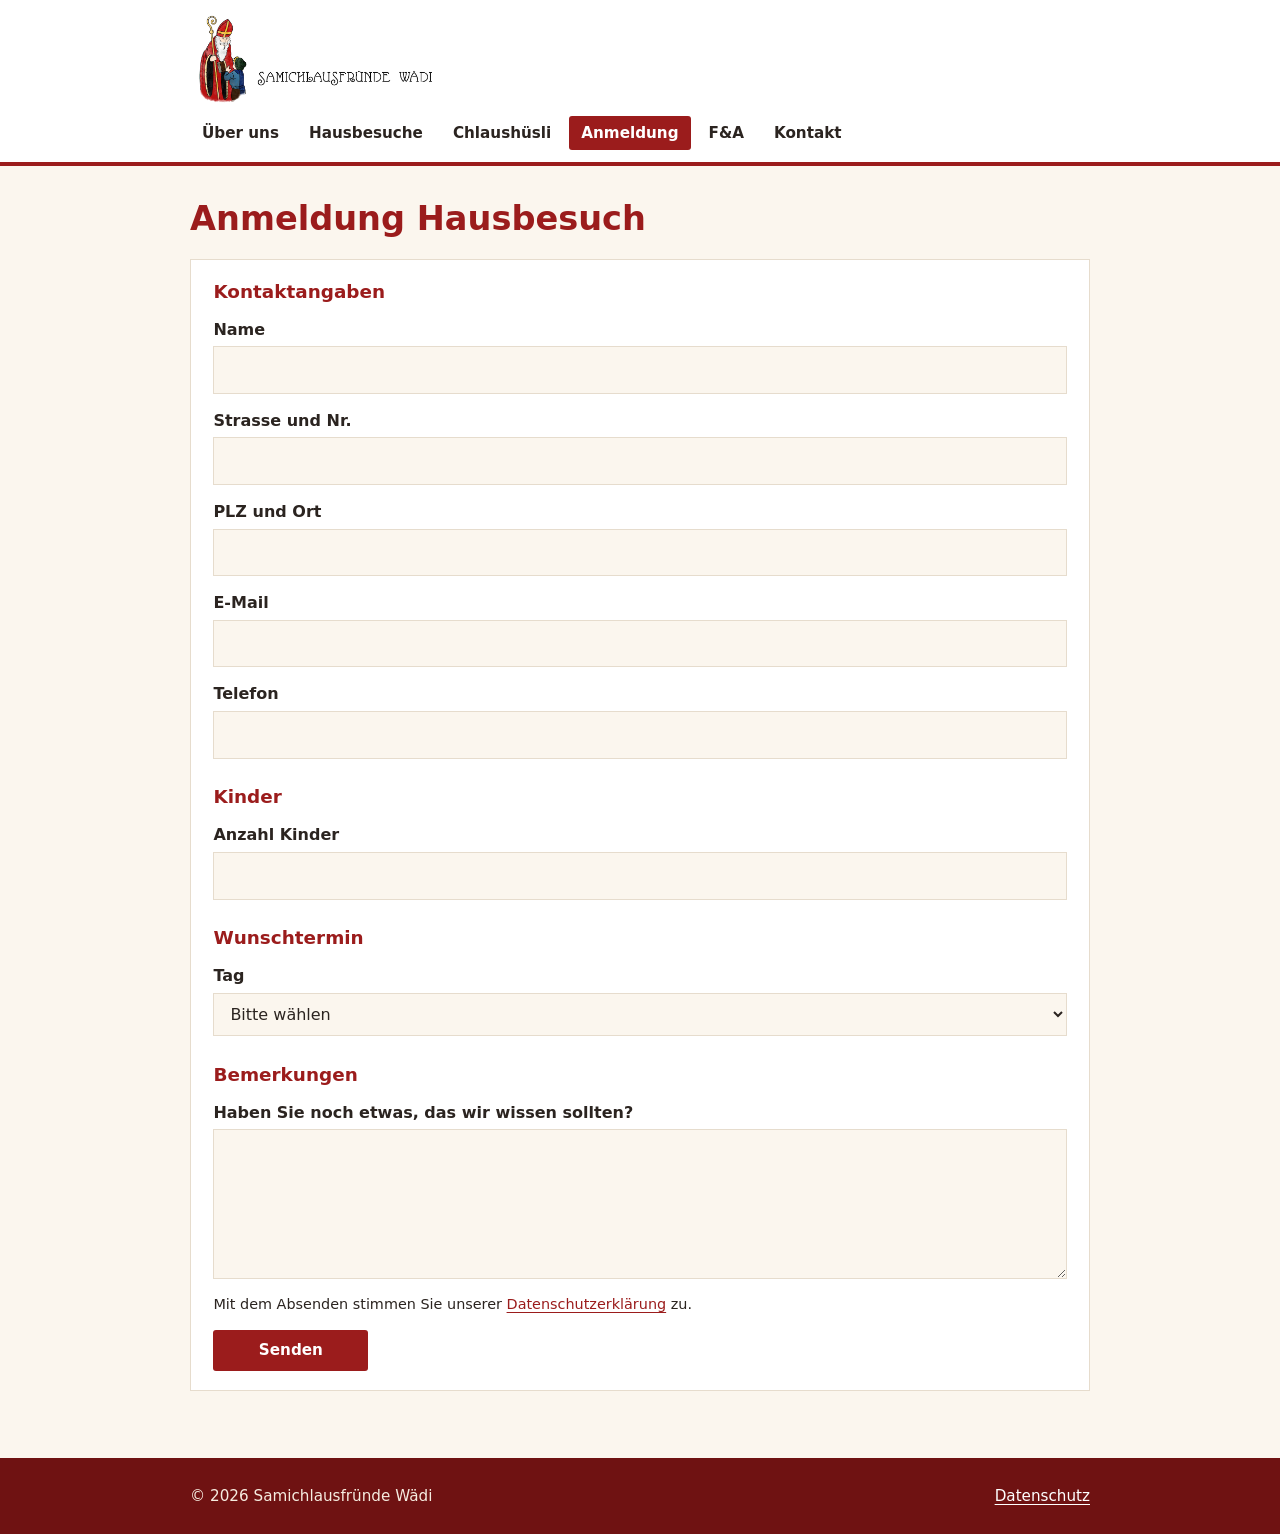
<file: anmeldung-hausbesuch.html>
<!doctype html>
<html lang="de-CH">
<head>
<meta charset="utf-8">
<meta name="viewport" content="width=device-width, initial-scale=1">
<title>Anmeldung Hausbesuch – Samichlausfründe Wädi</title>
<meta name="description" content="Anmeldung für einen Hausbesuch des Samichlaus in Wädenswil.">
<link rel="icon" href="favicon.png" type="image/png">
<link rel="apple-touch-icon" href="apple-touch-icon.png">
<meta property="og:type" content="website">
<meta property="og:locale" content="de_CH">
<meta property="og:site_name" content="Samichlausfründe Wädi">
<meta property="og:title" content="Anmeldung Hausbesuch – Samichlausfründe Wädi">
<meta property="og:description" content="Anmeldung für einen Hausbesuch des Samichlaus in Wädenswil.">
<meta property="og:image" content="https://samichlausfruende-waedi.ch/og-image.jpg">
<meta name="twitter:card" content="summary_large_image">
<link rel="stylesheet" href="stil.css?v=173">
</head>
<body>
<a class="skip" href="#inhalt">Zum Inhalt springen</a>
<header id="kopf" class="kopf">
  <div class="wrap">
    <a class="logolink" href="index.html"><picture><source srcset="img/logo-dunkel.png" media="(prefers-color-scheme: dark)"><img class="logo" src="img/logo.png" alt="Samichlausfründe Wädi – Startseite"></picture></a>
    <nav id="hauptmenue" aria-label="Hauptmenü">
    <ul>
      <li><a href="ueber-uns.html">Über uns</a></li>
      <li><a href="hausbesuche.html">Hausbesuche</a></li>
      <li><a href="chlaushuesli.html">Chlaushüsli</a></li>
      <li><a href="anmeldung.html" aria-current="page">Anmeldung</a></li>
      <li><a href="fa.html">F&amp;A</a></li>
      <li><a href="kontakt.html">Kontakt</a></li>
    </ul>
    </nav>
  </div>
</header>
<main id="inhalt" class="wrap">
  <h1>Anmeldung Hausbesuch</h1>

  <div class="karte hinweis" data-nur-wenn="anmeldungAb">
    <p><strong>Die Anmeldung ist ab dem <span data-feld="anmeldungAb"></span> möglich.</strong></p>
  </div>

  <div data-nur-wenn-leer="anmeldungAb">
    <div class="karte">
      <form action="https://api.web3forms.com/submit" method="POST">
        <input type="hidden" name="access_key" value="1cd1c276-784f-4303-8fb8-d93f177a587a">
        <input type="hidden" name="from_name" value="Webseite Samichlausfründe Wädi">
        <input type="hidden" name="subject" value="Anmeldung Hausbesuch">
        <input type="hidden" name="redirect" value="https://samichlausfruende-waedi.ch/danke-anmeldung.html" data-seite="danke-anmeldung.html">
        <input type="checkbox" name="botcheck" class="falle" tabindex="-1" autocomplete="off" aria-hidden="true">

        <h2>Kontaktangaben</h2>
        <label>Name <input name="name" required autocomplete="name"></label>
        <label>Strasse und Nr. <input name="Strasse" required autocomplete="street-address"></label>
        <label>PLZ und Ort <input name="PLZ und Ort" required autocomplete="postal-code"></label>
        <label>E-Mail <input type="email" name="email" required autocomplete="email"></label>
        <label>Telefon <input type="tel" name="Telefon" required autocomplete="tel"></label>

        <h2>Kinder</h2>
        <label>Anzahl Kinder <input type="number" id="anzahl" name="Anzahl Kinder" min="1" max="10" required inputmode="numeric"></label>
        <div id="kinder" aria-live="polite"></div>

        <h2>Wunschtermin</h2>
        <label>Tag <select name="Wunschtermin" id="wahl1" required></select></label>

        <h2>Bemerkungen</h2>
        <label>Haben Sie noch etwas, das wir wissen sollten? <textarea name="Nachricht"></textarea></label>

        <p style="font-size:.9rem;margin:0">Mit dem Absenden stimmen Sie unserer <a href="datenschutz.html">Datenschutzerklärung</a> zu.</p>
        <button class="knopf" type="submit">Senden</button>
      </form>
    </div>
  </div>
</main>
<footer id="fuss">
  <div class="wrap"><span>© <span data-feld="jahr">2026</span> Samichlausfründe Wädi</span><span><a href="datenschutz.html">Datenschutz</a></span></div>
</footer>
<script src="daten.js?v=173"></script>
<script src="seite.js?v=173"></script>
<script>
(function () {
  var tage = (window.DATEN && window.DATEN.hausbesucheTage) || [];
  var w1 = document.getElementById("wahl1");
  if (!w1) return;
  function option(text, wert) { var o = document.createElement("option"); o.value = wert; o.textContent = text; return o; }
  function fuelle(sel, liste, platzhalter) {
    sel.innerHTML = "";
    sel.appendChild(option(platzhalter, ""));
    liste.forEach(function (t) {
      var o = option(t, t);
      if (voll.indexOf(t) > -1) { o.textContent = t + " – ausgebucht"; o.disabled = true; }
      sel.appendChild(o);
    });
  }
  var voll = (window.DATEN && window.DATEN.hausbesucheAusgebucht) || [];
  fuelle(w1, tage, "Bitte wählen");
  // Pro Kind eine Zeile: Name (breit) und Alter (schmal), passend zur Anzahl Kinder
  var anzahl = document.getElementById("anzahl"), kinder = document.getElementById("kinder");
  if (anzahl && kinder) {
    function zeilen() {
      var n = parseInt(anzahl.value, 10);
      if (!(n >= 1)) n = 0;
      if (n > 10) n = 10;
      var vorhanden = kinder.querySelectorAll(".kind").length;
      while (vorhanden > n) { kinder.removeChild(kinder.lastChild); vorhanden--; }
      while (vorhanden < n) {
        vorhanden++;
        var z = document.createElement("div");
        z.className = "kind";
        z.innerHTML =
          '<label>Kind ' + vorhanden + ': Name <input name="Kind ' + vorhanden + ' Name" required autocomplete="off"></label>' +
          '<label>Alter <input type="number" name="Kind ' + vorhanden + ' Alter" min="0" max="17" required inputmode="numeric"></label>';
        kinder.appendChild(z);
      }
      var hinweis = kinder.querySelector(".hilfe");
      if (n > 0 && !hinweis) {
        var h = document.createElement("p"); h.className = "hilfe"; h.textContent = "Alter in Jahren, bei Babys 0.";
        kinder.insertBefore(h, kinder.firstChild);
      }
      if (n === 0 && hinweis) kinder.removeChild(hinweis);
    }
    anzahl.addEventListener("input", zeilen);
    zeilen();
  }
})();
</script>
</body>
</html>
</file>
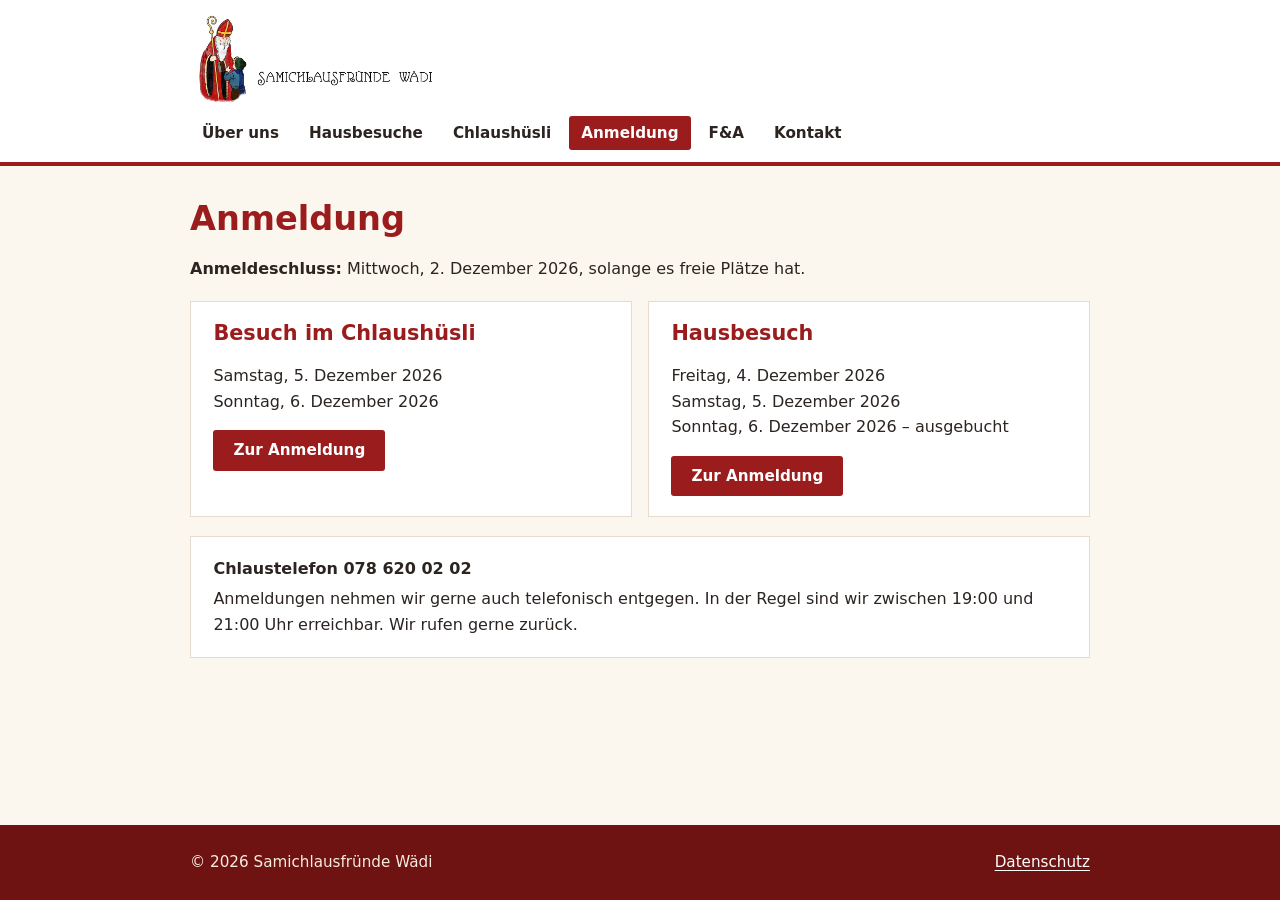
<file: anmeldung.html>
<!doctype html>
<html lang="de-CH">
<head>
<meta charset="utf-8">
<meta name="viewport" content="width=device-width, initial-scale=1">
<title>Anmeldung – Samichlausfründe Wädi</title>
<meta name="description" content="Anmeldung für den Besuch im Chlaushüsli und für Hausbesuche des Samichlaus in Wädenswil.">
<link rel="icon" href="favicon.png" type="image/png">
<link rel="apple-touch-icon" href="apple-touch-icon.png">
<meta property="og:type" content="website">
<meta property="og:locale" content="de_CH">
<meta property="og:site_name" content="Samichlausfründe Wädi">
<meta property="og:title" content="Anmeldung – Samichlausfründe Wädi">
<meta property="og:description" content="Anmeldung für den Besuch im Chlaushüsli und für Hausbesuche des Samichlaus in Wädenswil.">
<meta property="og:image" content="https://samichlausfruende-waedi.ch/og-image.jpg">
<meta name="twitter:card" content="summary_large_image">
<link rel="stylesheet" href="stil.css?v=173">
</head>
<body>
<a class="skip" href="#inhalt">Zum Inhalt springen</a>
<header id="kopf" class="kopf">
  <div class="wrap">
    <a class="logolink" href="index.html"><picture><source srcset="img/logo-dunkel.png" media="(prefers-color-scheme: dark)"><img class="logo" src="img/logo.png" alt="Samichlausfründe Wädi – Startseite"></picture></a>
    <nav id="hauptmenue" aria-label="Hauptmenü">
    <ul>
      <li><a href="ueber-uns.html">Über uns</a></li>
      <li><a href="hausbesuche.html">Hausbesuche</a></li>
      <li><a href="chlaushuesli.html">Chlaushüsli</a></li>
      <li><a href="anmeldung.html" aria-current="page">Anmeldung</a></li>
      <li><a href="fa.html">F&amp;A</a></li>
      <li><a href="kontakt.html">Kontakt</a></li>
    </ul>
    </nav>
  </div>
</header>
<main id="inhalt" class="wrap">
  <h1>Anmeldung</h1>

  <p class="schluss" data-nur-wenn-leer="anmeldungAb"><strong>Anmeldeschluss:</strong> <span data-feld="anmeldeschluss"></span>, solange es freie Plätze hat.</p>

  <div class="karte hinweis" data-nur-wenn="anmeldungAb">
    <p><strong>Die Anmeldung ist ab dem <span data-feld="anmeldungAb"></span> möglich.</strong> Bei Fragen schreiben Sie uns über das <a href="kontakt.html">Kontaktformular</a>.</p>
  </div>

  <div class="raster" data-nur-wenn-leer="anmeldungAb">
    <div class="karte anm">
      <h2>Besuch im Chlaushüsli</h2>
      <p class="datum"><span data-feld="chlaushuesliDaten"></span></p>
      <p><a class="knopf" data-link="chlaushuesliLink" href="#" target="_blank" rel="noopener">Zur Anmeldung</a></p>
    </div>
    <div class="karte anm">
      <h2>Hausbesuch</h2>
      <p class="datum"><span data-feld="hausbesucheDatenMitStatus"></span></p>
      <p><a class="knopf" href="anmeldung-hausbesuch.html">Zur Anmeldung</a></p>
    </div>
  </div>

  <div class="karte telefon" data-nur-wenn-leer="anmeldungAb">
    <p class="telzeile">Chlaustelefon <a class="telnummer" data-tel href="tel:0786200202">078 620 02 02</a></p>
    <p>Anmeldungen nehmen wir gerne auch telefonisch entgegen. In der Regel sind wir <span data-feld="telefonZeiten"></span> erreichbar. <span data-feld="telefonHinweis"></span></p>
  </div>
</main>
<footer id="fuss">
  <div class="wrap"><span>© <span data-feld="jahr">2026</span> Samichlausfründe Wädi</span><span><a href="datenschutz.html">Datenschutz</a></span></div>
</footer>
<script src="daten.js?v=173"></script>
<script src="seite.js?v=173"></script>
</body>
</html>
</file>
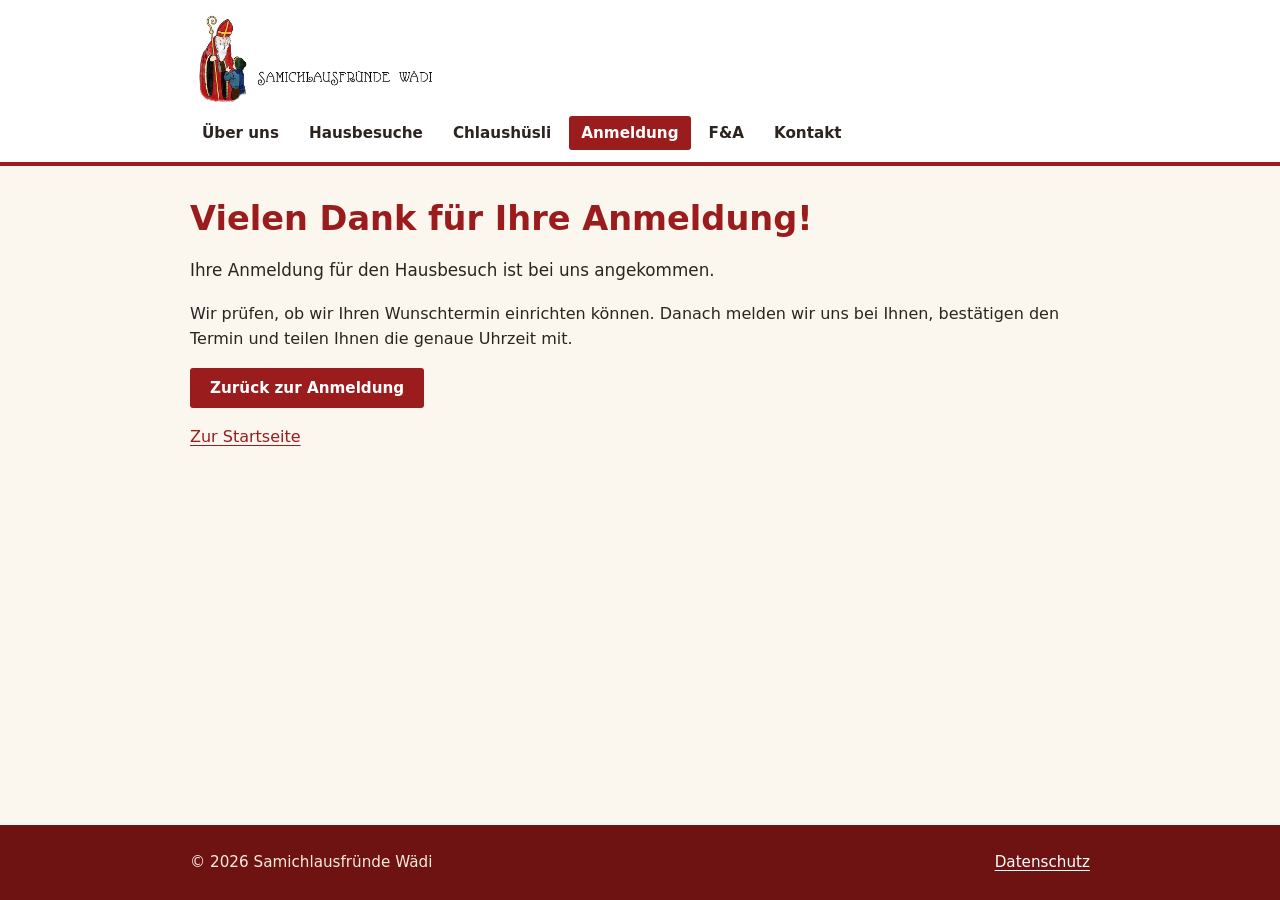
<file: danke-anmeldung.html>
<!doctype html>
<html lang="de-CH">
<head>
<meta charset="utf-8">
<meta name="viewport" content="width=device-width, initial-scale=1">
<title>Danke für die Anmeldung – Samichlausfründe Wädi</title>
<meta name="robots" content="noindex">
<link rel="stylesheet" href="stil.css?v=173">
</head>
<body>
<header id="kopf" class="kopf">
  <div class="wrap">
    <a class="logolink" href="index.html"><picture><source srcset="img/logo-dunkel.png" media="(prefers-color-scheme: dark)"><img class="logo" src="img/logo.png" alt="Samichlausfründe Wädi – Startseite"></picture></a>
    <nav id="hauptmenue" aria-label="Hauptmenü">
    <ul>
      <li><a href="ueber-uns.html">Über uns</a></li>
      <li><a href="hausbesuche.html">Hausbesuche</a></li>
      <li><a href="chlaushuesli.html">Chlaushüsli</a></li>
      <li><a href="anmeldung.html" aria-current="page">Anmeldung</a></li>
      <li><a href="fa.html">F&amp;A</a></li>
      <li><a href="kontakt.html">Kontakt</a></li>
    </ul>
    </nav>
  </div>
</header>
<main id="inhalt" class="wrap">
  <h1>Vielen Dank für Ihre Anmeldung!</h1>
  <p class="einstieg">Ihre Anmeldung für den Hausbesuch ist bei uns angekommen.</p>
  <p>Wir prüfen, ob wir Ihren Wunschtermin einrichten können. Danach melden wir uns bei Ihnen, bestätigen den Termin und teilen Ihnen die genaue Uhrzeit mit.</p>
  <p><a class="knopf" href="anmeldung.html">Zurück zur Anmeldung</a></p>
  <p><a href="index.html">Zur Startseite</a></p>
</main>
<footer id="fuss">
  <div class="wrap"><span>© <span data-feld="jahr">2026</span> Samichlausfründe Wädi</span><span><a href="datenschutz.html">Datenschutz</a></span></div>
</footer>
<script src="daten.js?v=173"></script>
<script src="seite.js?v=173"></script>
</body>
</html>
</file>
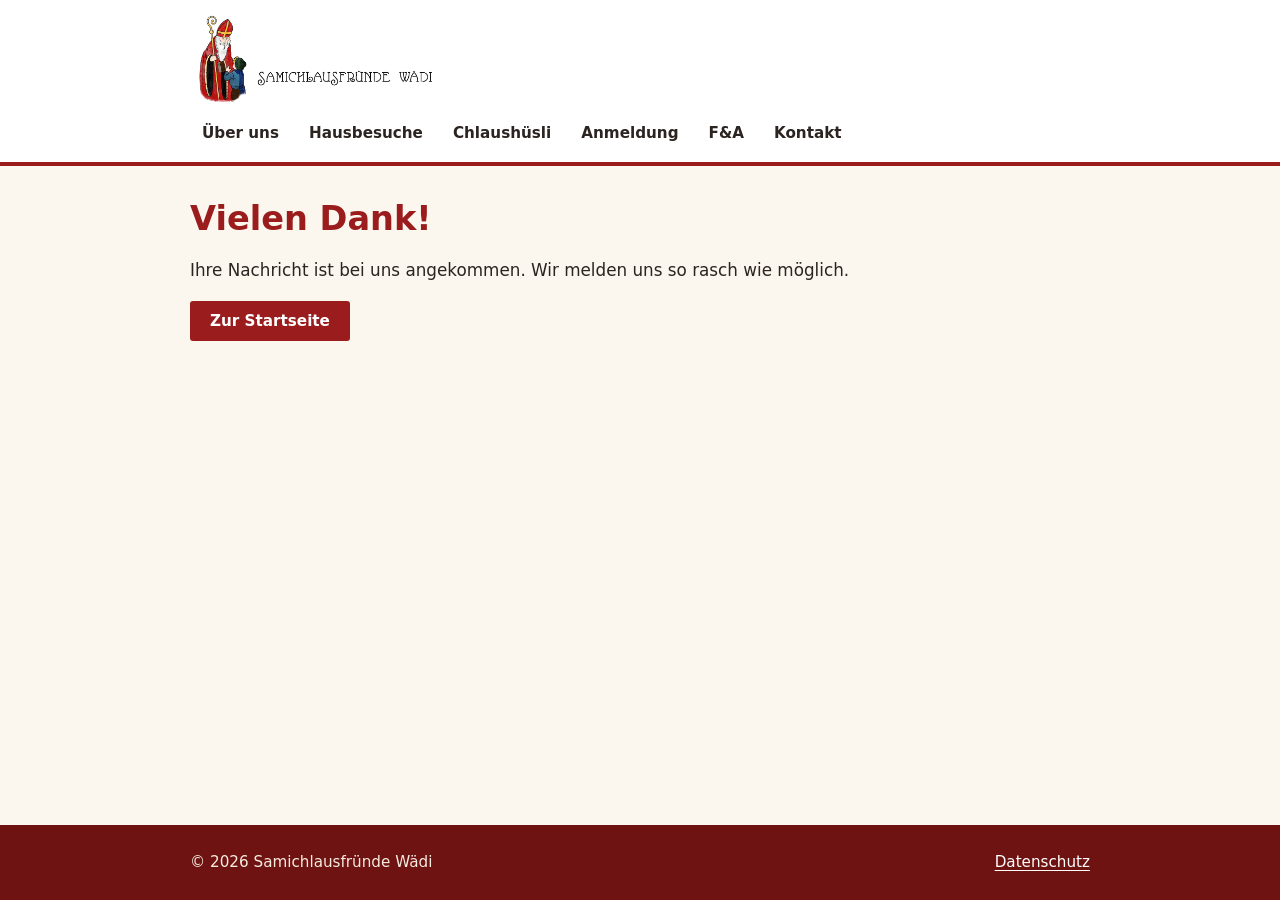
<file: danke.html>
<!doctype html>
<html lang="de-CH">
<head>
<meta charset="utf-8">
<meta name="viewport" content="width=device-width, initial-scale=1">
<title>Danke – Samichlausfründe Wädi</title>
<meta name="robots" content="noindex">
<link rel="stylesheet" href="stil.css?v=173">
</head>
<body>
<header id="kopf" class="kopf">
  <div class="wrap">
    <a class="logolink" href="index.html"><picture><source srcset="img/logo-dunkel.png" media="(prefers-color-scheme: dark)"><img class="logo" src="img/logo.png" alt="Samichlausfründe Wädi – Startseite"></picture></a>
    <nav id="hauptmenue" aria-label="Hauptmenü">
    <ul>
      <li><a href="ueber-uns.html">Über uns</a></li>
      <li><a href="hausbesuche.html">Hausbesuche</a></li>
      <li><a href="chlaushuesli.html">Chlaushüsli</a></li>
      <li><a href="anmeldung.html">Anmeldung</a></li>
      <li><a href="fa.html">F&amp;A</a></li>
      <li><a href="kontakt.html">Kontakt</a></li>
    </ul>
    </nav>
  </div>
</header>
<main id="inhalt" class="wrap">
  <h1>Vielen Dank!</h1>
  <p class="einstieg">Ihre Nachricht ist bei uns angekommen. Wir melden uns so rasch wie möglich.</p>
  <p><a class="knopf" href="index.html">Zur Startseite</a></p>
</main>
<footer id="fuss">
  <div class="wrap"><span>© <span data-feld="jahr">2026</span> Samichlausfründe Wädi</span><span><a href="datenschutz.html">Datenschutz</a></span></div>
</footer>
<script src="daten.js?v=173"></script>
<script src="seite.js?v=173"></script>
</body>
</html>
</file>
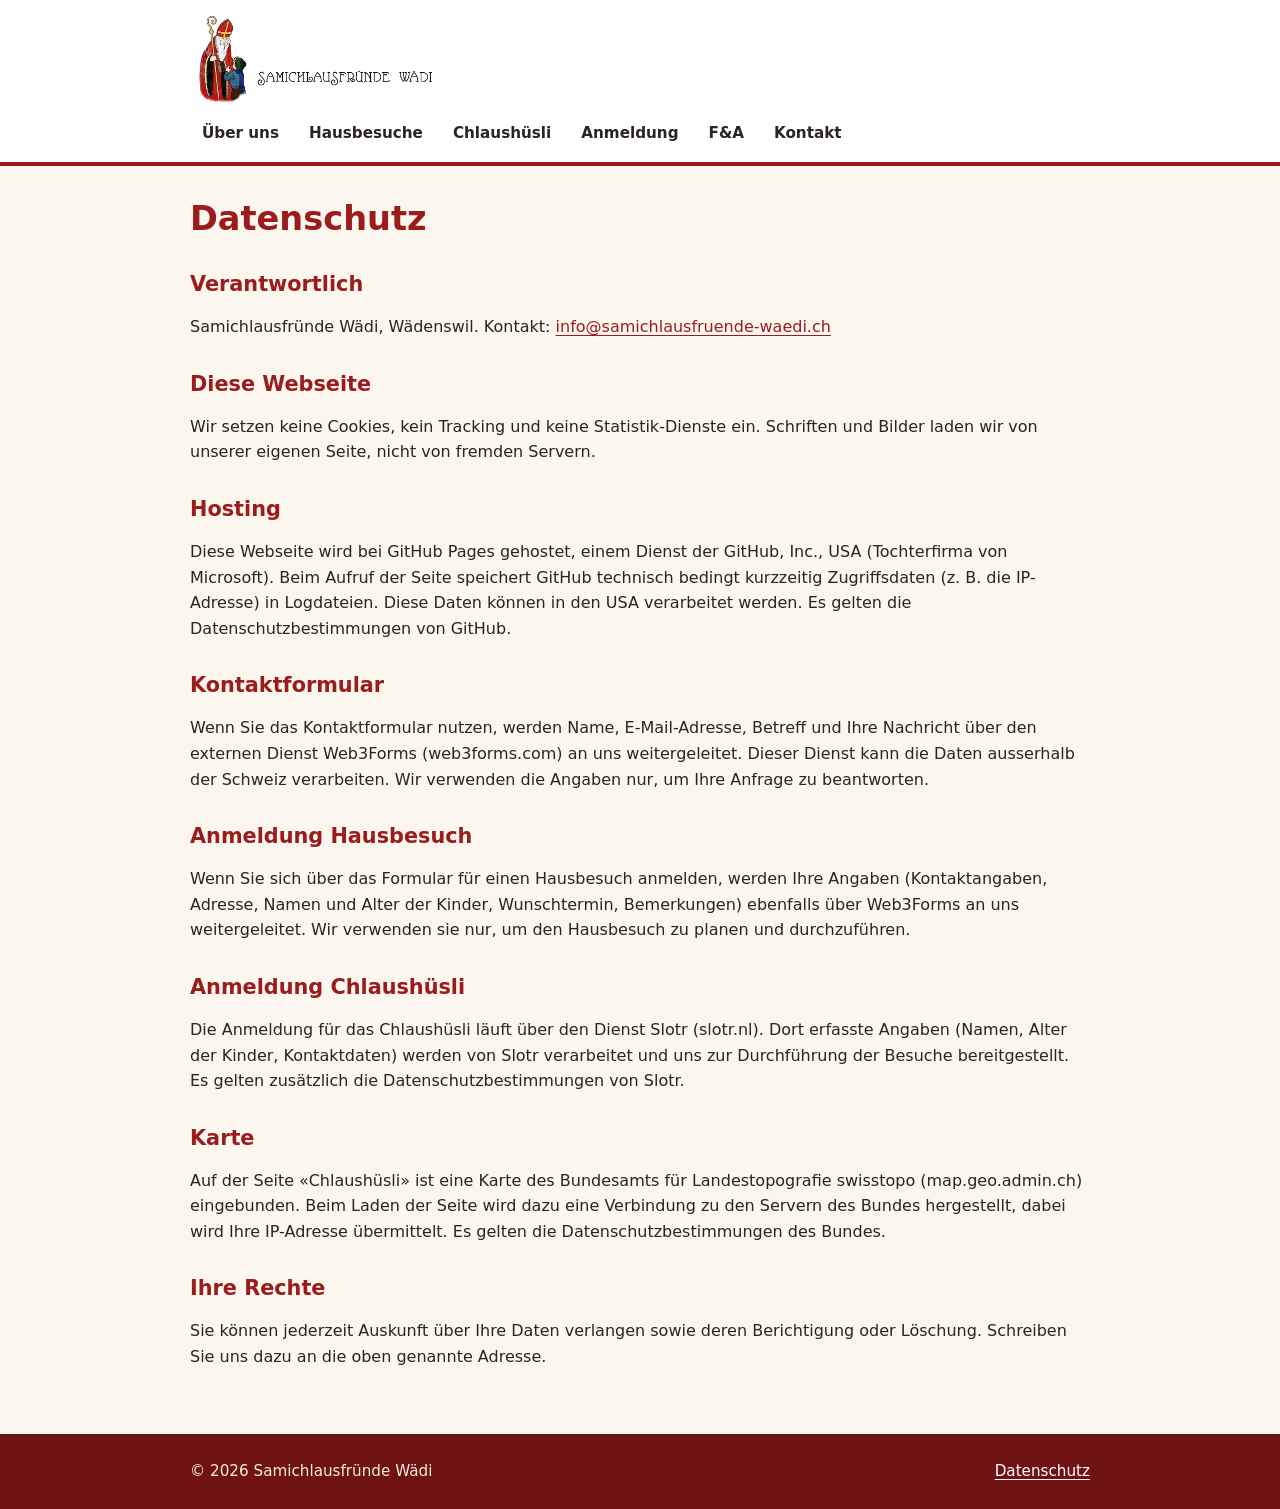
<file: datenschutz.html>
<!doctype html>
<html lang="de-CH">
<head>
<meta charset="utf-8">
<meta name="viewport" content="width=device-width, initial-scale=1">
<title>Datenschutz – Samichlausfründe Wädi</title>
<link rel="icon" href="favicon.png" type="image/png">
<link rel="apple-touch-icon" href="apple-touch-icon.png">
<meta property="og:type" content="website">
<meta property="og:locale" content="de_CH">
<meta property="og:site_name" content="Samichlausfründe Wädi">
<meta property="og:title" content="Datenschutz – Samichlausfründe Wädi">
<meta property="og:description" content="Samichlaus-Besuche in Wädenswil: Hausbesuche und Besuch im Chlaushüsli.">
<meta property="og:image" content="https://samichlausfruende-waedi.ch/og-image.jpg">
<meta name="twitter:card" content="summary_large_image">
<link rel="stylesheet" href="stil.css?v=173">
</head>
<body>
<a class="skip" href="#inhalt">Zum Inhalt springen</a>
<header id="kopf" class="kopf">
  <div class="wrap">
    <a class="logolink" href="index.html"><picture><source srcset="img/logo-dunkel.png" media="(prefers-color-scheme: dark)"><img class="logo" src="img/logo.png" alt="Samichlausfründe Wädi – Startseite"></picture></a>
    <nav id="hauptmenue" aria-label="Hauptmenü">
    <ul>
      <li><a href="ueber-uns.html">Über uns</a></li>
      <li><a href="hausbesuche.html">Hausbesuche</a></li>
      <li><a href="chlaushuesli.html">Chlaushüsli</a></li>
      <li><a href="anmeldung.html">Anmeldung</a></li>
      <li><a href="fa.html">F&amp;A</a></li>
      <li><a href="kontakt.html">Kontakt</a></li>
    </ul>
    </nav>
  </div>
</header>
<main id="inhalt" class="wrap">
  <h1>Datenschutz</h1>

  <h2>Verantwortlich</h2>
  <p>Samichlausfründe Wädi, Wädenswil. Kontakt: <a data-mail="emailAllgemein" href="#">info@samichlausfruende-waedi.ch</a></p>

  <h2>Diese Webseite</h2>
  <p>Wir setzen keine Cookies, kein Tracking und keine Statistik-Dienste ein. Schriften und Bilder laden wir von unserer eigenen Seite, nicht von fremden Servern.</p>

  <h2>Hosting</h2>
  <p>Diese Webseite wird bei GitHub Pages gehostet, einem Dienst der GitHub, Inc., USA (Tochterfirma von Microsoft). Beim Aufruf der Seite speichert GitHub technisch bedingt kurzzeitig Zugriffsdaten (z. B. die IP-Adresse) in Logdateien. Diese Daten können in den USA verarbeitet werden. Es gelten die Datenschutzbestimmungen von GitHub.</p>

  <h2>Kontaktformular</h2>
  <p>Wenn Sie das Kontaktformular nutzen, werden Name, E-Mail-Adresse, Betreff und Ihre Nachricht über den externen Dienst Web3Forms (web3forms.com) an uns weitergeleitet. Dieser Dienst kann die Daten ausserhalb der Schweiz verarbeiten. Wir verwenden die Angaben nur, um Ihre Anfrage zu beantworten.</p>

  <h2>Anmeldung Hausbesuch</h2>
  <p>Wenn Sie sich über das Formular für einen Hausbesuch anmelden, werden Ihre Angaben (Kontaktangaben, Adresse, Namen und Alter der Kinder, Wunschtermin, Bemerkungen) ebenfalls über Web3Forms an uns weitergeleitet. Wir verwenden sie nur, um den Hausbesuch zu planen und durchzuführen.</p>

  <h2>Anmeldung Chlaushüsli</h2>
  <p>Die Anmeldung für das Chlaushüsli läuft über den Dienst Slotr (slotr.nl). Dort erfasste Angaben (Namen, Alter der Kinder, Kontaktdaten) werden von Slotr verarbeitet und uns zur Durchführung der Besuche bereitgestellt. Es gelten zusätzlich die Datenschutzbestimmungen von Slotr.</p>

  <h2>Karte</h2>
  <p>Auf der Seite «Chlaushüsli» ist eine Karte des Bundesamts für Landestopografie swisstopo (map.geo.admin.ch) eingebunden. Beim Laden der Seite wird dazu eine Verbindung zu den Servern des Bundes hergestellt, dabei wird Ihre IP-Adresse übermittelt. Es gelten die Datenschutzbestimmungen des Bundes.</p>

  <h2>Ihre Rechte</h2>
  <p>Sie können jederzeit Auskunft über Ihre Daten verlangen sowie deren Berichtigung oder Löschung. Schreiben Sie uns dazu an die oben genannte Adresse.</p>
</main>
<footer id="fuss">
  <div class="wrap"><span>© <span data-feld="jahr">2026</span> Samichlausfründe Wädi</span><span><a href="datenschutz.html">Datenschutz</a></span></div>
</footer>
<script src="daten.js?v=173"></script>
<script src="seite.js?v=173"></script>
</body>
</html>
</file>
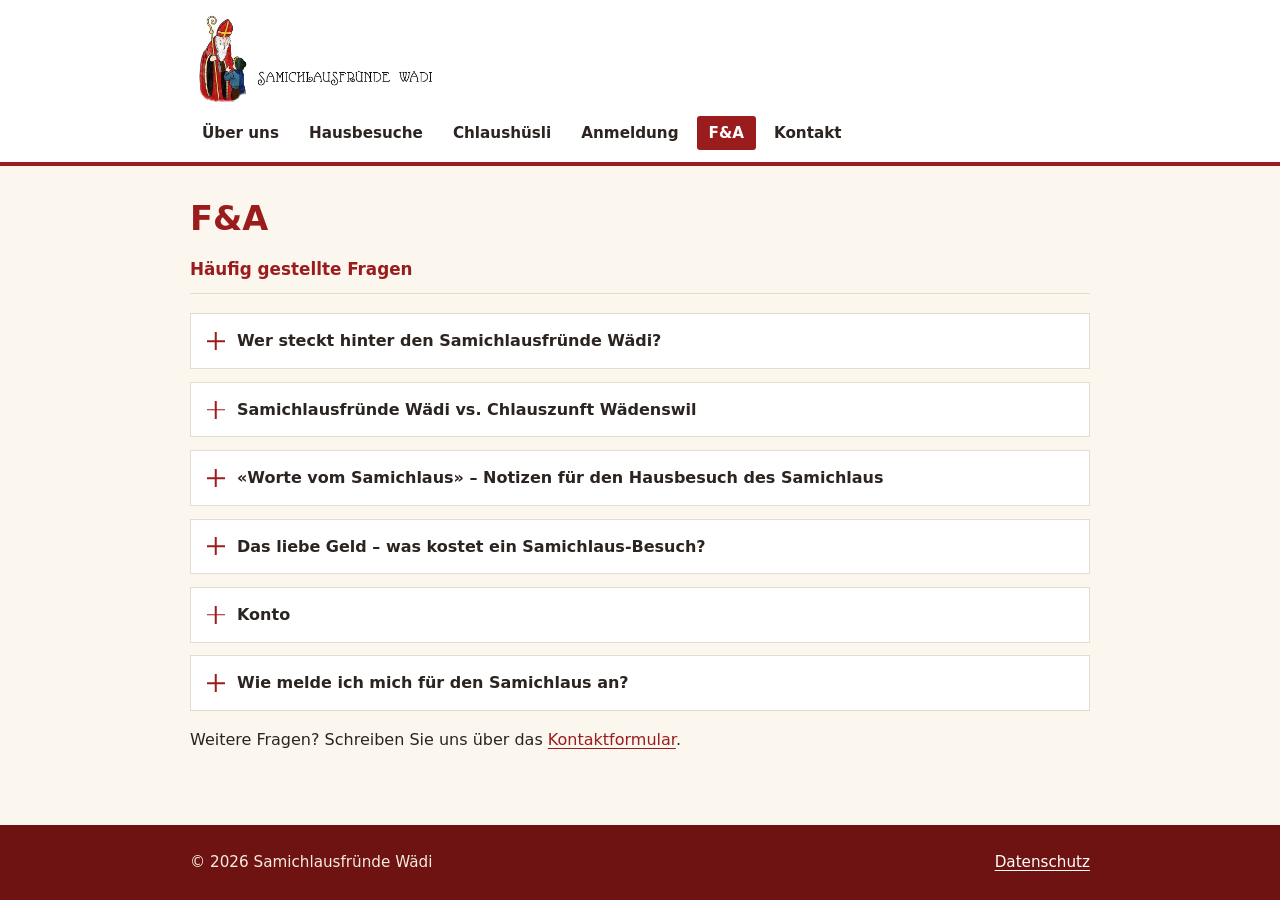
<file: fa.html>
<!doctype html>
<html lang="de-CH">
<head>
<meta charset="utf-8">
<meta name="viewport" content="width=device-width, initial-scale=1">
<title>F&amp;A – Samichlausfründe Wädi</title>
<meta name="description" content="Häufig gestellte Fragen zu Hausbesuchen, Kosten und Anmeldung.">
<link rel="icon" href="favicon.png" type="image/png">
<link rel="apple-touch-icon" href="apple-touch-icon.png">
<meta property="og:type" content="website">
<meta property="og:locale" content="de_CH">
<meta property="og:site_name" content="Samichlausfründe Wädi">
<meta property="og:title" content="F&amp;A – Samichlausfründe Wädi">
<meta property="og:description" content="Häufig gestellte Fragen zu Hausbesuchen, Kosten und Anmeldung.">
<meta property="og:image" content="https://samichlausfruende-waedi.ch/og-image.jpg">
<meta name="twitter:card" content="summary_large_image">
<link rel="stylesheet" href="stil.css?v=173">
</head>
<body>
<a class="skip" href="#inhalt">Zum Inhalt springen</a>
<header id="kopf" class="kopf">
  <div class="wrap">
    <a class="logolink" href="index.html"><picture><source srcset="img/logo-dunkel.png" media="(prefers-color-scheme: dark)"><img class="logo" src="img/logo.png" alt="Samichlausfründe Wädi – Startseite"></picture></a>
    <nav id="hauptmenue" aria-label="Hauptmenü">
    <ul>
      <li><a href="ueber-uns.html">Über uns</a></li>
      <li><a href="hausbesuche.html">Hausbesuche</a></li>
      <li><a href="chlaushuesli.html">Chlaushüsli</a></li>
      <li><a href="anmeldung.html">Anmeldung</a></li>
      <li><a href="fa.html" aria-current="page">F&amp;A</a></li>
      <li><a href="kontakt.html">Kontakt</a></li>
    </ul>
    </nav>
  </div>
</header>
<main id="inhalt" class="wrap">
  <h1>F&amp;A</h1>
  <h4>Häufig gestellte Fragen</h4>
  <hr>

  <details>
    <summary>Wer steckt hinter den Samichlausfründe Wädi?</summary>
    <div><p>Hinter den Samichlausfründe Wädi stehen ehemalige Leiterinnen und Leiter von Blauring und Jungwacht. 2017/18 haben wir die Chlausgruppe von den «Jungwacht-Oldies Wädenswil» übernommen. Mehr dazu finden Sie unter <a href="ueber-uns.html">Über uns</a>.</p></div>
  </details>

  <details>
    <summary>Samichlausfründe Wädi vs. Chlauszunft Wädenswil</summary>
    <div><p>Oft werden wir mit der Chlauszunft Wädenswil verwechselt. Wir sind jedoch zwei eigenständige Organisationen mit unterschiedlichem Hintergrund, die den schönen Brauch des Samichlaus leben.</p></div>
  </details>

  <details>
    <summary>«Worte vom Samichlaus» – Notizen für den Hausbesuch des Samichlaus</summary>
    <div><p>Die Liste «Worte vom Samichlaus» ist für den Samichlaus sehr wichtig, denn sie hilft ihm, in kurzer Zeit das Wesentliche für das Gespräch mit den Kindern zu erfassen. In der Liste können Sie für jedes Kind Eigenschaften eintragen, die vom Samichlaus angesprochen werden sollen. Es sollen einerseits Punkte vorkommen, die das Kind bereits gut macht und für die das Kind vom Samichlaus gelobt werden soll. Andererseits sollen Dinge angesprochen werden, die das Kind noch nicht so gut macht. Es soll vom Samichlaus angestupst werden, was es im kommenden Jahr verbessern kann.</p>
    <p><a href="downloads/Lob_und_Tadel.pdf" target="_blank" rel="noopener">Vorlage und weitere Informationen</a></p></div>
  </details>

  <details>
    <summary>Das liebe Geld – was kostet ein Samichlaus-Besuch?</summary>
    <div><p>Es gibt keinen festen Preis. Die Spende ist freiwillig und richtet sich nach Ihren finanziellen Möglichkeiten. Mit den Einnahmen decken wir Miete des Chlaushüsli, Pflege der Gewänder, Chlaussachen und Leckereien. Überschüsse spenden wir an gemeinnützige Projekte für Kinder.</p>
    <ul>
      <li><strong>Hausbesuch:</strong> Wir empfehlen 10 bis 20 Franken pro Besuch und zusätzlich 10 Franken pro Kind. Den Betrag können Sie unauffällig dem Schmutzli übergeben.</li>
      <li><strong>Chlaushüsli:</strong> Wir empfehlen etwa 20 Franken pro Kind. Pro Familie gibt es ein Couvert, das Sie in den Briefkasten legen oder einem Schmutzli geben.</li>
      <li><strong>Überweisung:</strong> Wenn Sie das Bargeld vergessen haben, siehe «Konto».</li>
    </ul></div>
  </details>

  <details>
    <summary>Konto</summary>
    <div><p>Falls einmal das Bargeld vergessen gegangen ist, nehmen wir Ihre Spende auch gerne als Banküberweisung an.</p>
    <p><strong>IBAN:</strong> CH96 0681 4580 1311 0783 8<br>
    Sparcassa Wädenswil, zugunsten Ehemaligenverein Jungwacht Blauring Wädi/Au, 8820 Wädenswil</p></div>
  </details>

  <details>
    <summary>Wie melde ich mich für den Samichlaus an?</summary>
    <div><p data-nur-wenn="anmeldungAb">Anmelden ist ab dem <span data-feld="anmeldungAb"></span> möglich:</p>
    <p data-nur-wenn-leer="anmeldungAb">Anmelden ist möglich:</p>
    <ul>
      <li><strong>Chlaushüsli:</strong> mit unserem <a data-link="chlaushuesliLink" href="#" target="_blank" rel="noopener">Online-Formular</a>.</li>
      <li><strong>Hausbesuch:</strong> auf unserer <a href="anmeldung.html">Anmeldeseite</a>.</li>
    </ul>
    <p>Das Chlaustelefon <a data-tel href="#">078 620 02 02</a> ist in der Regel <span data-feld="telefonZeiten"></span> besetzt. <span data-feld="telefonHinweis"></span></p></div>
  </details>

  <p>Weitere Fragen? Schreiben Sie uns über das <a href="kontakt.html">Kontaktformular</a>.</p>
</main>
<footer id="fuss">
  <div class="wrap"><span>© <span data-feld="jahr">2026</span> Samichlausfründe Wädi</span><span><a href="datenschutz.html">Datenschutz</a></span></div>
</footer>
<script src="daten.js?v=173"></script>
<script src="seite.js?v=173"></script>
</body>
</html>
</file>
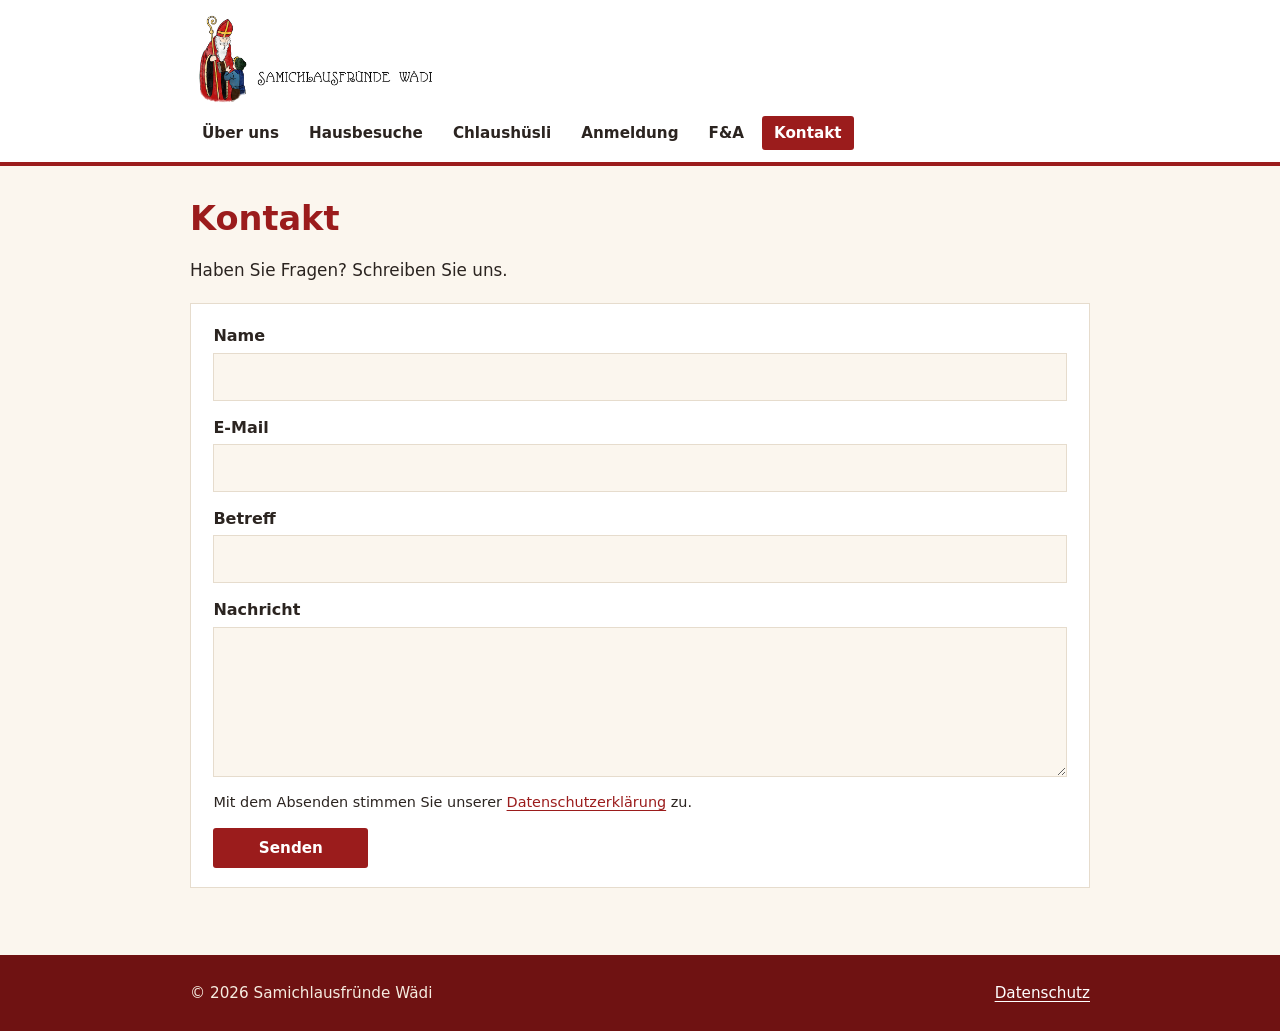
<file: kontakt.html>
<!doctype html>
<html lang="de-CH">
<head>
<meta charset="utf-8">
<meta name="viewport" content="width=device-width, initial-scale=1">
<title>Kontakt – Samichlausfründe Wädi</title>
<meta name="description" content="Kontakt zu den Samichlausfründen Wädi.">
<link rel="icon" href="favicon.png" type="image/png">
<link rel="apple-touch-icon" href="apple-touch-icon.png">
<meta property="og:type" content="website">
<meta property="og:locale" content="de_CH">
<meta property="og:site_name" content="Samichlausfründe Wädi">
<meta property="og:title" content="Kontakt – Samichlausfründe Wädi">
<meta property="og:description" content="Kontakt zu den Samichlausfründen Wädi.">
<meta property="og:image" content="https://samichlausfruende-waedi.ch/og-image.jpg">
<meta name="twitter:card" content="summary_large_image">
<link rel="stylesheet" href="stil.css?v=173">
</head>
<body>
<a class="skip" href="#inhalt">Zum Inhalt springen</a>
<header id="kopf" class="kopf">
  <div class="wrap">
    <a class="logolink" href="index.html"><picture><source srcset="img/logo-dunkel.png" media="(prefers-color-scheme: dark)"><img class="logo" src="img/logo.png" alt="Samichlausfründe Wädi – Startseite"></picture></a>
    <nav id="hauptmenue" aria-label="Hauptmenü">
    <ul>
      <li><a href="ueber-uns.html">Über uns</a></li>
      <li><a href="hausbesuche.html">Hausbesuche</a></li>
      <li><a href="chlaushuesli.html">Chlaushüsli</a></li>
      <li><a href="anmeldung.html">Anmeldung</a></li>
      <li><a href="fa.html">F&amp;A</a></li>
      <li><a href="kontakt.html" aria-current="page">Kontakt</a></li>
    </ul>
    </nav>
  </div>
</header>
<main id="inhalt" class="wrap">
  <h1>Kontakt</h1>
  <p class="einstieg">Haben Sie Fragen? Schreiben Sie uns.</p>

  <div class="karte">
      <form action="https://api.web3forms.com/submit" method="POST">
        <!-- Zugangsschlüssel von web3forms.com hier eintragen (kostenlos, per E-Mail) -->
        <input type="hidden" name="access_key" value="48bd7804-4af0-4612-bf5a-6a97aba5161d">
        <input type="hidden" name="from_name" value="Webseite Samichlausfründe Wädi">
        <input type="hidden" name="redirect" value="https://samichlausfruende-waedi.ch/danke.html" data-seite="danke.html">
        <input type="checkbox" name="botcheck" class="falle" tabindex="-1" autocomplete="off" aria-hidden="true">
        <label>Name <input name="name" required autocomplete="name"></label>
        <label>E-Mail <input type="email" name="email" required autocomplete="email"></label>
        <label>Betreff <input name="subject" required></label>
        <label>Nachricht <textarea name="message" required></textarea></label>
        <p style="font-size:.9rem;margin:0">Mit dem Absenden stimmen Sie unserer <a href="datenschutz.html">Datenschutzerklärung</a> zu.</p>
        <button class="knopf" type="submit">Senden</button>
      </form>
  </div>
</main>
<footer id="fuss">
  <div class="wrap"><span>© <span data-feld="jahr">2026</span> Samichlausfründe Wädi</span><span><a href="datenschutz.html">Datenschutz</a></span></div>
</footer>
<script src="daten.js?v=173"></script>
<script src="seite.js?v=173"></script>
</body>
</html>
</file>
<file: stil.css>
:root {
  --rot: #9b1c1c;
  --rot-dunkel: #6f1212;
  --akzent: #386888;
  --papier: #fbf6ee;
  --karte: #ffffff;
  --text: #2b2420;
  --text-leise: #6a5f57;
  --linie: #e6dccd;
  --radius: 0;
}
@media (prefers-color-scheme: dark) {
  :root {
    --rot: #e0645c;
    --rot-dunkel: #c94b43;
    --akzent: #84afcf;
    --papier: #1d1816;
    --karte: #2a2320;
    --text: #f2ebe2;
    --text-leise: #bdb1a5;
    --linie: #403732;
  }
}
* { box-sizing: border-box; }
[hidden] { display: none !important; }
html { scroll-behavior: smooth; overflow-y: scroll; } /* Rollbalken immer da: kurze Seiten springen nicht zur Seite */
body {
  margin: 0;
  background: var(--papier);
  color: var(--text);
  font: 16px/1.6 system-ui, -apple-system, "Segoe UI", Roboto, sans-serif;
  min-height: 100vh; min-height: 100dvh;
  display: flex; flex-direction: column;
}
main { flex: 1 0 auto; }
h1, h2, h3, h4 { font-family: system-ui, -apple-system, "Segoe UI", Roboto, sans-serif; font-weight: 600; line-height: 1.25; color: var(--rot); }
h1 { font-size: clamp(1.6rem, 4vw, 2.1rem); margin: 0 0 .6rem; }
h2 { font-size: 1.3rem; margin: 2rem 0 .5rem; }
h3 { font-size: 1.1rem; margin: 1.3rem 0 .4rem; }
h4 { font-size: 1.05rem; margin: 1.2rem 0 .4rem; }
hr { border: 0; border-top: 1px solid var(--linie); margin: .8rem 0 1.2rem; }
a { color: var(--rot); text-underline-offset: 3px; }
a:hover { color: var(--rot-dunkel); }
:focus-visible { outline: 3px solid var(--akzent); outline-offset: 2px; border-radius: 4px; }
.wrap { width: min(100% - 32px, 900px); margin-inline: auto; }

.skip { position: absolute; left: -999px; }
.skip:focus { left: 16px; top: 8px; background: var(--karte); padding: 8px 12px; z-index: 10; }

header.kopf { background: var(--karte); border-bottom: 4px solid var(--rot); }
.kopf .wrap { display: flex; flex-wrap: wrap; align-items: center; justify-content: space-between; gap: 8px 24px; padding-block: 12px; }
.logo { display: block; height: 96px; width: auto; }
.logolink picture { display: block; }
nav ul { list-style: none; display: flex; flex-wrap: wrap; gap: 4px 6px; margin: 0; padding: 0; }
nav a { display: block; padding: 5px 12px; border-radius: 3px; text-decoration: none; color: var(--text); font-weight: 600; font-size: .95rem; }
nav a:hover { color: var(--rot); }
nav a[aria-current="page"] { background: var(--rot); color: #fff; }
@media (prefers-color-scheme: dark) { nav a[aria-current="page"] { color: #1d1816; } }

main { padding-block: 2rem 3rem; }
.einstieg { font-size: 1.05rem; color: var(--text); }
.karte { background: var(--karte); border: 1px solid var(--linie); border-radius: var(--radius); padding: 1.2rem 1.4rem; margin: 1.2rem 0; }
.karte > :first-child { margin-top: 0; }
.karte > :last-child { margin-bottom: 0; }
.hinweis { border-left: 5px solid var(--rot); }
.hinweis > p { margin: 0; }
.hinweis > p:not([hidden]) ~ p:not([hidden]) { margin-top: 1em; }
.raster { display: grid; gap: 16px; grid-template-columns: repeat(auto-fit, minmax(240px, 1fr)); margin: 1.2rem 0; }
.raster > .karte { margin: 0; }

.knopf {
  display: inline-block; background: var(--rot); color: #fff; text-decoration: none;
  font-weight: 700; padding: 8px 20px; border-radius: 3px; border: 0; cursor: pointer; font-size: .95rem;
}
.knopf:hover { background: var(--rot-dunkel); color: #fff; }
.knopf.zweit { background: transparent; color: var(--rot); border: 2px solid var(--rot); }
.knopf.zweit:hover { background: var(--rot); color: #fff; }
@media (prefers-color-scheme: dark) { .knopf { color: #1d1816; } .knopf:hover { color: #1d1816; } }

.bild { margin: 1.2rem 0; border-radius: var(--radius); overflow: hidden; border: 1px solid var(--linie); }
.bild img { display: block; width: 100%; height: auto; }
.galerie {
  display: flex; gap: 10px; margin: 1.4rem 0; padding-bottom: 6px;
  overflow-x: auto; scroll-snap-type: x mandatory; -webkit-overflow-scrolling: touch;
  scrollbar-width: thin;
}
.galerie figure { margin: 0; flex: 0 0 72%; max-width: 320px; aspect-ratio: 4 / 5; overflow: hidden; background: var(--linie); scroll-snap-align: start; }
.galerie img { display: block; width: 100%; height: 100%; object-fit: cover; }
@media (min-width: 700px) {
  .galerie figure { flex: 0 0 calc((100% - 20px) / 3); max-width: none; }
}
.galerie-wrap { position: relative; margin: 1.4rem 0; }
.galerie-wrap .galerie { margin: 0; }
.gal-pfeil {
  display: none; position: absolute; top: 50%; transform: translateY(-50%); z-index: 2;
  width: 44px; height: 56px; padding: 0; border: 1px solid var(--linie); background: var(--karte); color: var(--rot);
  font-size: 1.8rem; line-height: 1; cursor: pointer;
}
.gal-pfeil:hover { background: var(--papier); }
.gal-zurueck { left: 0; }
.gal-weiter { right: 0; }
@media (min-width: 700px) {
  .gal-pfeil.aktiv { display: block; }
}
.platzhalter {
  display: grid; place-items: center; min-height: 220px; text-align: center; padding: 1rem;
  background: repeating-linear-gradient(45deg, var(--karte), var(--karte) 12px, var(--papier) 12px, var(--papier) 24px);
  color: var(--text-leise); border: 2px dashed var(--linie); border-radius: var(--radius); margin: 1.2rem 0;
}
.entwurf { background: #fff3cd; color: #5c4400; border: 1px dashed #c8962e; border-radius: 8px; padding: .1rem .5rem; font-size: .9rem; }

details { background: var(--karte); border: 1px solid var(--linie); border-radius: var(--radius); margin: .8rem 0; }
summary { cursor: pointer; font-weight: 600; padding: 14px 18px 14px 46px; color: var(--text); font-size: 1rem; list-style: none; position: relative; }
summary::-webkit-details-marker { display: none; }
summary::before, summary::after { content: ""; position: absolute; left: 16px; top: 50%; width: 18px; height: 1.5px; background: var(--rot); transform: translateY(-50%); }
summary::after { transform: translateY(-50%) rotate(90deg); transition: transform .15s; }
details[open] > summary::after { transform: translateY(-50%) rotate(0deg); }
details[open] > summary { color: var(--rot); }
details > div { padding: 0 18px 16px; }
details > div > :first-child, details > div > [hidden]:first-child + :not([hidden]) { margin-top: 0; }
details > div > :last-child { margin-bottom: 0; }

form { display: grid; gap: 14px; margin-top: 0; }
form .knopf { justify-self: start; min-width: 155px; }
button.knopf { font-family: inherit; line-height: 1.6; }
label { font-weight: 600; display: grid; gap: 4px; }
select { font: inherit; padding: 10px 12px; border-radius: 0; border: 1.5px solid var(--linie); background: var(--papier); color: var(--text); width: 100%; }
input, textarea {
  font: inherit; padding: 10px 12px; border-radius: 0; border: 1.5px solid var(--linie);
  background: var(--papier); color: var(--text); width: 100%;
}
textarea { min-height: 150px; resize: vertical; }
.falle { position: absolute; left: -9999px; }

footer { background: var(--rot-dunkel); color: #f6ece0; padding-block: 1.6rem; font-size: .95rem; }
footer a { color: #fff; }
footer .wrap { display: flex; flex-wrap: wrap; justify-content: space-between; gap: 8px 24px; }
@media (prefers-color-scheme: dark) { footer { background: #120e0d; } }

@media print { header nav, footer, .knopf { display: none; } body { font-size: 12pt; } }

/* Menü: auf dem Handy eingeklappt, ab 720px in einer Zeile */
.menueknopf { display: none; }
@media (max-width: 719px) {
  .kopf .wrap { flex-wrap: wrap; flex-direction: row; align-items: center; justify-content: space-between; padding-block: 8px; gap: 0 12px; }
  .logo { height: 62px; }
  .menueknopf {
    display: inline-flex; align-items: center; gap: 12px; background: transparent; color: var(--text);
    border: 0; padding: 10px 2px 10px 10px; font: inherit; font-weight: 400; font-size: 1.1rem; cursor: pointer;
  }
  .menueknopf[aria-expanded="true"] { color: var(--rot); }
  .balken, .balken::before, .balken::after { display: block; width: 18px; height: 2px; background: currentColor; content: ""; position: relative; }
  .balken::before { position: absolute; top: -6px; }
  .balken::after { position: absolute; top: 6px; }
  .menueknopf[aria-expanded="true"] .balken { background: transparent; }
  .menueknopf[aria-expanded="true"] .balken::before { top: 0; transform: rotate(45deg); }
  .menueknopf[aria-expanded="true"] .balken::after { top: 0; transform: rotate(-45deg); }
  .kopf nav { flex-basis: 100%; }
  nav ul { flex-direction: column; gap: 0; padding-top: 8px; }
  nav li { border-top: 1px solid var(--linie); }
  nav a { padding: 14px 4px; border-radius: 0; font-size: 1rem; }
  nav a:hover { background: transparent; }
  nav a[aria-current="page"] { background: transparent; color: var(--rot); box-shadow: inset 4px 0 0 var(--rot); padding-left: 14px; }

  /* Menü: ganzer Bildschirm, Einträge gross und zentriert, sanft ein- und ausblenden */
  .menueknopf { position: relative; z-index: 60; }
  .js .kopf nav {
    position: fixed; inset: 0; z-index: 50; background: var(--papier);
    display: flex; align-items: center; justify-content: center; overflow-y: auto;
    padding: calc(90px + env(safe-area-inset-top, 0px)) 16px calc(40px + env(safe-area-inset-bottom, 0px));
    opacity: .4; transform: translateY(-100%); visibility: hidden; pointer-events: none;
    transition: transform .45s cubic-bezier(.45,0,.25,1), opacity 0s linear .45s, visibility 0s linear .45s;
  }
  .js .kopf nav.offen {
    opacity: 1; transform: none; visibility: visible; pointer-events: auto;
    transition: transform .6s cubic-bezier(.22,.61,.36,1), opacity .6s ease, visibility 0s;
  }
  .js .kopf nav ul { align-items: center; gap: 4px; padding: 0; margin: auto 0; }
  .js .kopf nav li {
    border: 0; opacity: 0; transition: opacity .25s ease;
  }
  .js .kopf nav.offen li { opacity: 1; transition: opacity .45s ease .3s; }
  .js .kopf nav a { padding: 12px 16px; font-size: 1.5rem; text-align: center; }
  .js .kopf nav a[aria-current="page"] { box-shadow: none; padding-left: 16px; color: var(--rot); }
  .balken, .balken::before, .balken::after { transition: transform .3s ease, top .3s ease, background-color .2s; }
  html.menue-offen, html.menue-offen body { overflow: hidden; }
  .ohne-uebergang .kopf nav, .ohne-uebergang .kopf nav li, .ohne-uebergang .balken, .ohne-uebergang .balken::before, .ohne-uebergang .balken::after { transition: none !important; }
}

.kartenrahmen { margin: 1.2rem 0 .6rem; border: 1px solid var(--linie); background: var(--linie); }
.kartenrahmen iframe { display: block; width: 100%; height: 440px; border: 0; }
@media (max-width: 560px) { .kartenrahmen iframe { height: 380px; } }

/* Anmeldung: Kästen mit Angaben in Zeilen */
.raster .karte.anm { display: flex; flex-direction: column; margin: 0; }
.karte.anm > h2 { margin-bottom: 0; }
.karte.anm > p.datum { font-weight: 400; }
.karte.anm > p { margin: 1em 0 0; }
.eckdaten { display: grid; grid-template-columns: max-content 1fr; gap: .6rem 1.2rem; margin: 0 0 1.4rem; }
.eckdaten dt { font-weight: 600; color: var(--text); }
.eckdaten dd { margin: 0; }
.telgross { font-weight: 400; text-decoration: none; white-space: nowrap; }
@media (max-width: 420px) { .eckdaten { grid-template-columns: 1fr; gap: 0; } .eckdaten dd { margin-bottom: .8rem; } }
.einstieg.frage { color: var(--text); font-weight: 600; }

/* Galerie mit nur zwei Fotos: je die halbe Breite */
@media (min-width: 700px) {
  .galerie:has(figure:nth-child(2):last-child) figure { flex-basis: calc((100% - 10px) / 2); }
}

/* Button «Zur Anmeldung» am Seitenende: nur auf dem Handy */
.nur-handy { display: none; margin-top: 2rem; }
@media (max-width: 719px) { .nur-handy { display: block; } }

/* Figur (Samichlaus mit Kind) auf «Über uns»: rechts am Textrand.
   Computer: beginnt auf Höhe des Seitentitels. Handy: neben dem ersten Absatz. */
.figur { float: right; width: 150px; height: auto; margin: 0 0 .8rem 1.6rem; }
.figur-handy { display: none; }
@media (max-width: 559px) {
  .figur-gross { display: none; }
  .figur-handy { display: block; width: 100px; margin: .3rem 0 .6rem 1.2rem; }
}

/* Formular Hausbesuch */
form h2 { margin: .8rem 0 0; font-size: 1.15rem; }
form h2:first-of-type { margin-top: 0; }
.hilfe { font-weight: 400; font-size: .95rem; }
select, input, textarea { font-weight: 400; }

#kinder { display: grid; gap: 14px; }
#kinder:empty { display: none; }
#kinder p { margin: 0; }
.kind { display: grid; grid-template-columns: 1fr 5.5rem; gap: 10px; align-items: end; }

/* Zahlenfelder ohne Hoch-/Runter-Pfeile */
input[type="number"] { -moz-appearance: textfield; appearance: textfield; }
input[type="number"]::-webkit-inner-spin-button, input[type="number"]::-webkit-outer-spin-button { -webkit-appearance: none; appearance: none; margin: 0; }

/* Seitenwechsel sanft überblenden (neuere Browser) */
@view-transition { navigation: auto; }
::view-transition-old(root), ::view-transition-new(root) { animation-duration: .25s; }

/* Startseite: grosses Bild oben */
.held { position: relative; min-height: min(72svh, 560px); display: flex; align-items: flex-end; overflow: hidden; background: #1d1816; }
.held-bild { position: absolute; inset: 0; width: 100%; height: 100%; object-fit: cover; }
.held::after { content: ""; position: absolute; inset: 0; background: linear-gradient(to bottom, rgba(0,0,0,0) 35%, rgba(0,0,0,.65) 100%); }
.held-text { position: relative; z-index: 1; padding-block: 2rem 2.2rem; color: #fff; }
.held-text h1 { color: #fff; font-size: clamp(1.9rem, 7vw, 2.8rem); margin: 0 0 1rem; text-shadow: 0 1px 12px rgba(0,0,0,.35); }
.held-ober { margin: 0 0 .3rem; font-size: .85rem; letter-spacing: .12em; text-transform: uppercase; opacity: .9; }
.held-text p { margin: 0; }
.held-hinweis { display: inline-block; background: var(--rot); color: #fff; font-weight: 700; padding: 6px 14px; }
main.start { padding-top: 1.6rem; }
.bildkarte { display: flex; flex-direction: column; padding: 0; text-decoration: none; color: var(--text); overflow: hidden; }
.bildkarte img { display: block; width: 100%; aspect-ratio: 4 / 3; object-fit: cover; transition: transform .5s ease; }
.bildkarte:hover img { transform: scale(1.03); }
.bildkarte-text { display: flex; flex-direction: column; gap: .4rem; padding: 1rem 1.2rem 1.2rem; }
.bildkarte h2 { margin: 0; }
.bildkarte .mehr { color: var(--rot); font-weight: 600; margin-top: .2rem; }

/* Startbild vorerst nur auf dem Handy; am Laptop die frühere Startseite */
@media (max-width: 719px) { .nur-laptop { display: none !important; } }
@media (min-width: 720px) { .held { display: none; } main.start { padding-top: 2rem; } }


/* Pfeil «nach oben»: nur auf dem Handy, erscheint beim Scrollen */
.nach-oben { display: none; }
@media (max-width: 719px) {
  .nach-oben {
    display: grid; place-items: center; position: fixed; z-index: 40;
    right: 28px; bottom: calc(75px + env(safe-area-inset-bottom, 0px));
    width: 46px; height: 46px; padding: 0; border-radius: 50%; cursor: pointer;
    background: var(--karte); color: var(--rot); border: 1px solid var(--linie);
    box-shadow: 0 2px 10px rgba(0,0,0,.15);
    opacity: 0; transform: translateY(12px); pointer-events: none;
    transition: opacity .3s ease, transform .3s ease;
  }
  .nach-oben.sichtbar { opacity: 1; transform: none; pointer-events: auto; }
  .menue-offen .nach-oben { opacity: 0; pointer-events: none; }
}
@media print { .nach-oben { display: none !important; } }

/* Anmeldung: Kasten Chlaustelefon */
.karte.telefon { margin-top: 16px; }
.karte.telefon p { margin: .3rem 0 0; }
.karte.telefon .telzeile { margin: 0; font-weight: 700; color: var(--text); }
.telnummer { color: var(--text); font-weight: 700; text-decoration: none; white-space: nowrap; }
.telnummer:hover { color: var(--rot); }

/* Daten mit mehreren Zeilen (aus daten.js): Handy untereinander, Computer hintereinander mit «|» */
.zeilen .zeile { display: block; }
.hinweis .zeilen { display: block; margin-top: .2rem; }
@media (min-width: 720px) {
  .zeilen .zeile { display: inline; white-space: nowrap; }
  .zeilen .zeile + .zeile::before { content: "|"; margin: 0 .55em; color: var(--text-leise); font-weight: 400; }
  .hinweis .zeilen { display: inline; margin-top: 0; }
  /* In den schmalen Kästen der Anmeldeseite bleiben die Daten untereinander */
  .karte.anm .zeilen .zeile { display: block; }
  .karte.anm .zeilen .zeile + .zeile::before { content: none; }
}
</file>
